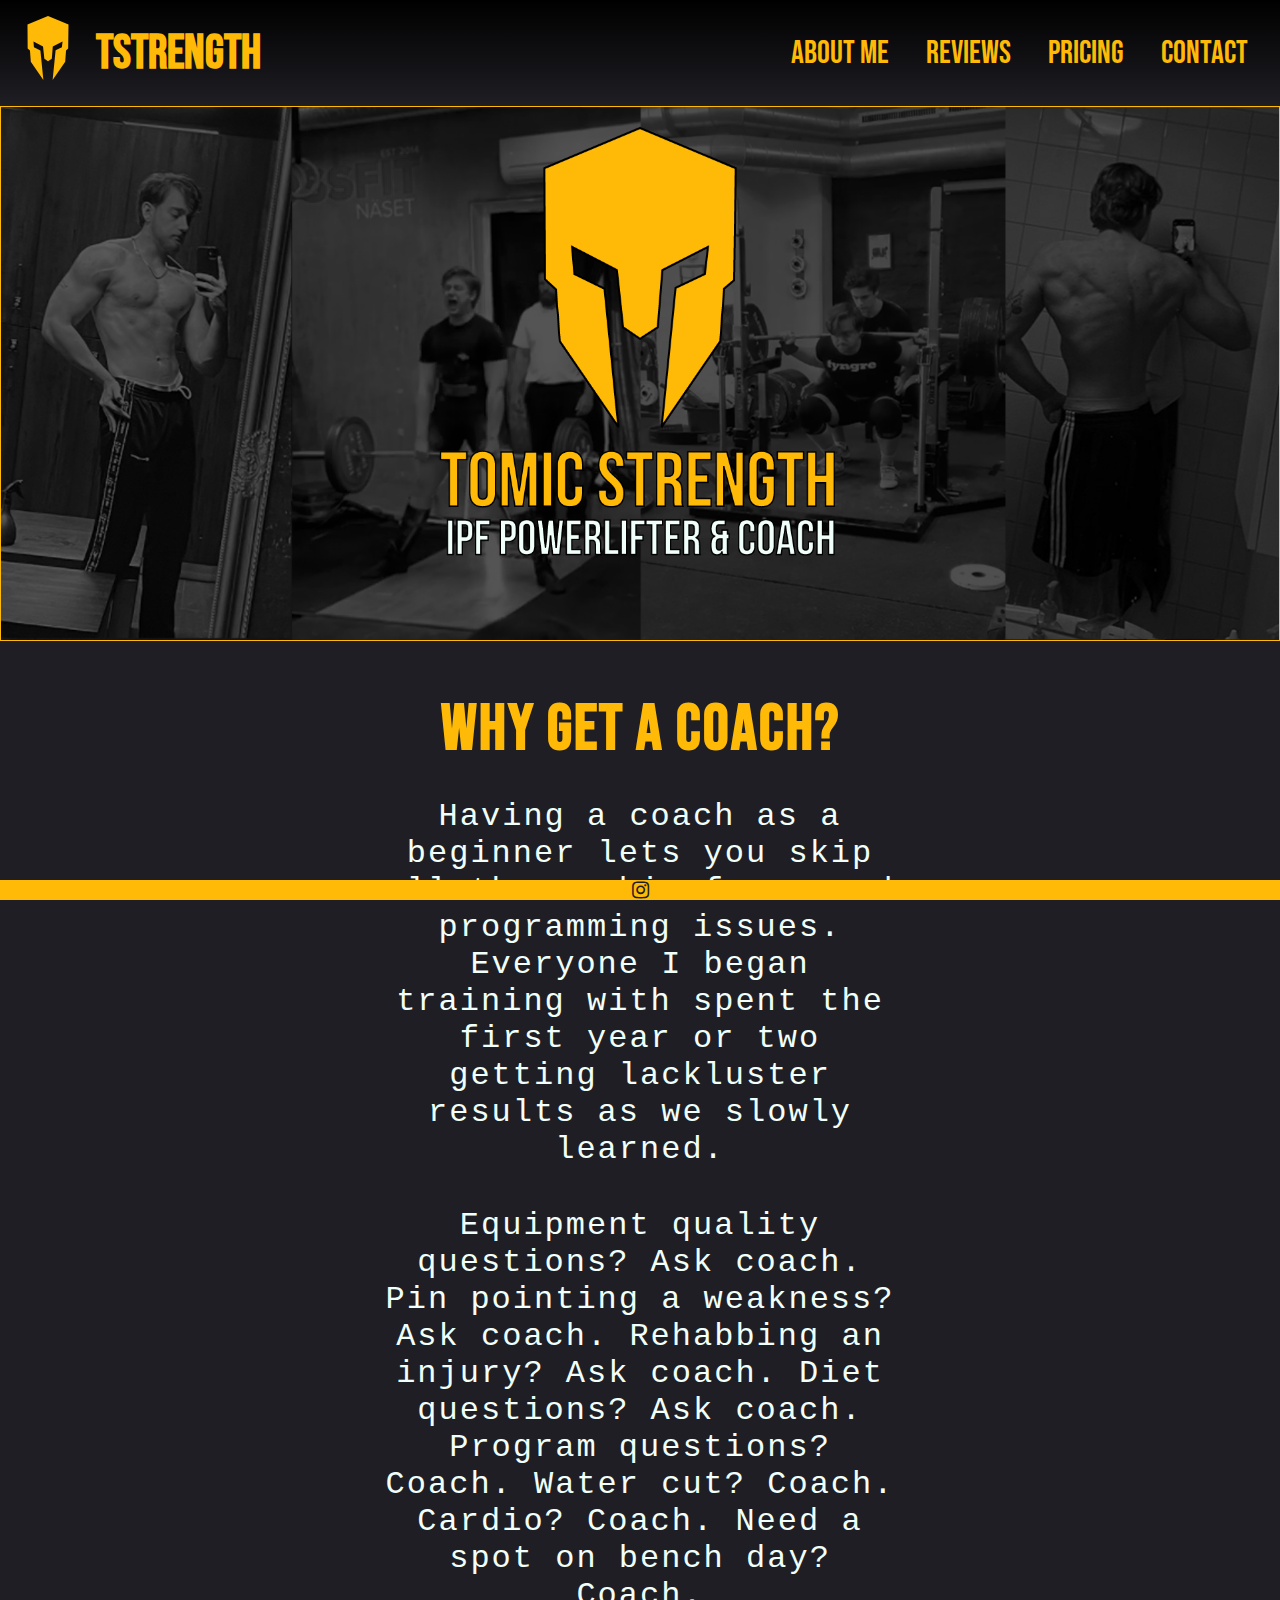
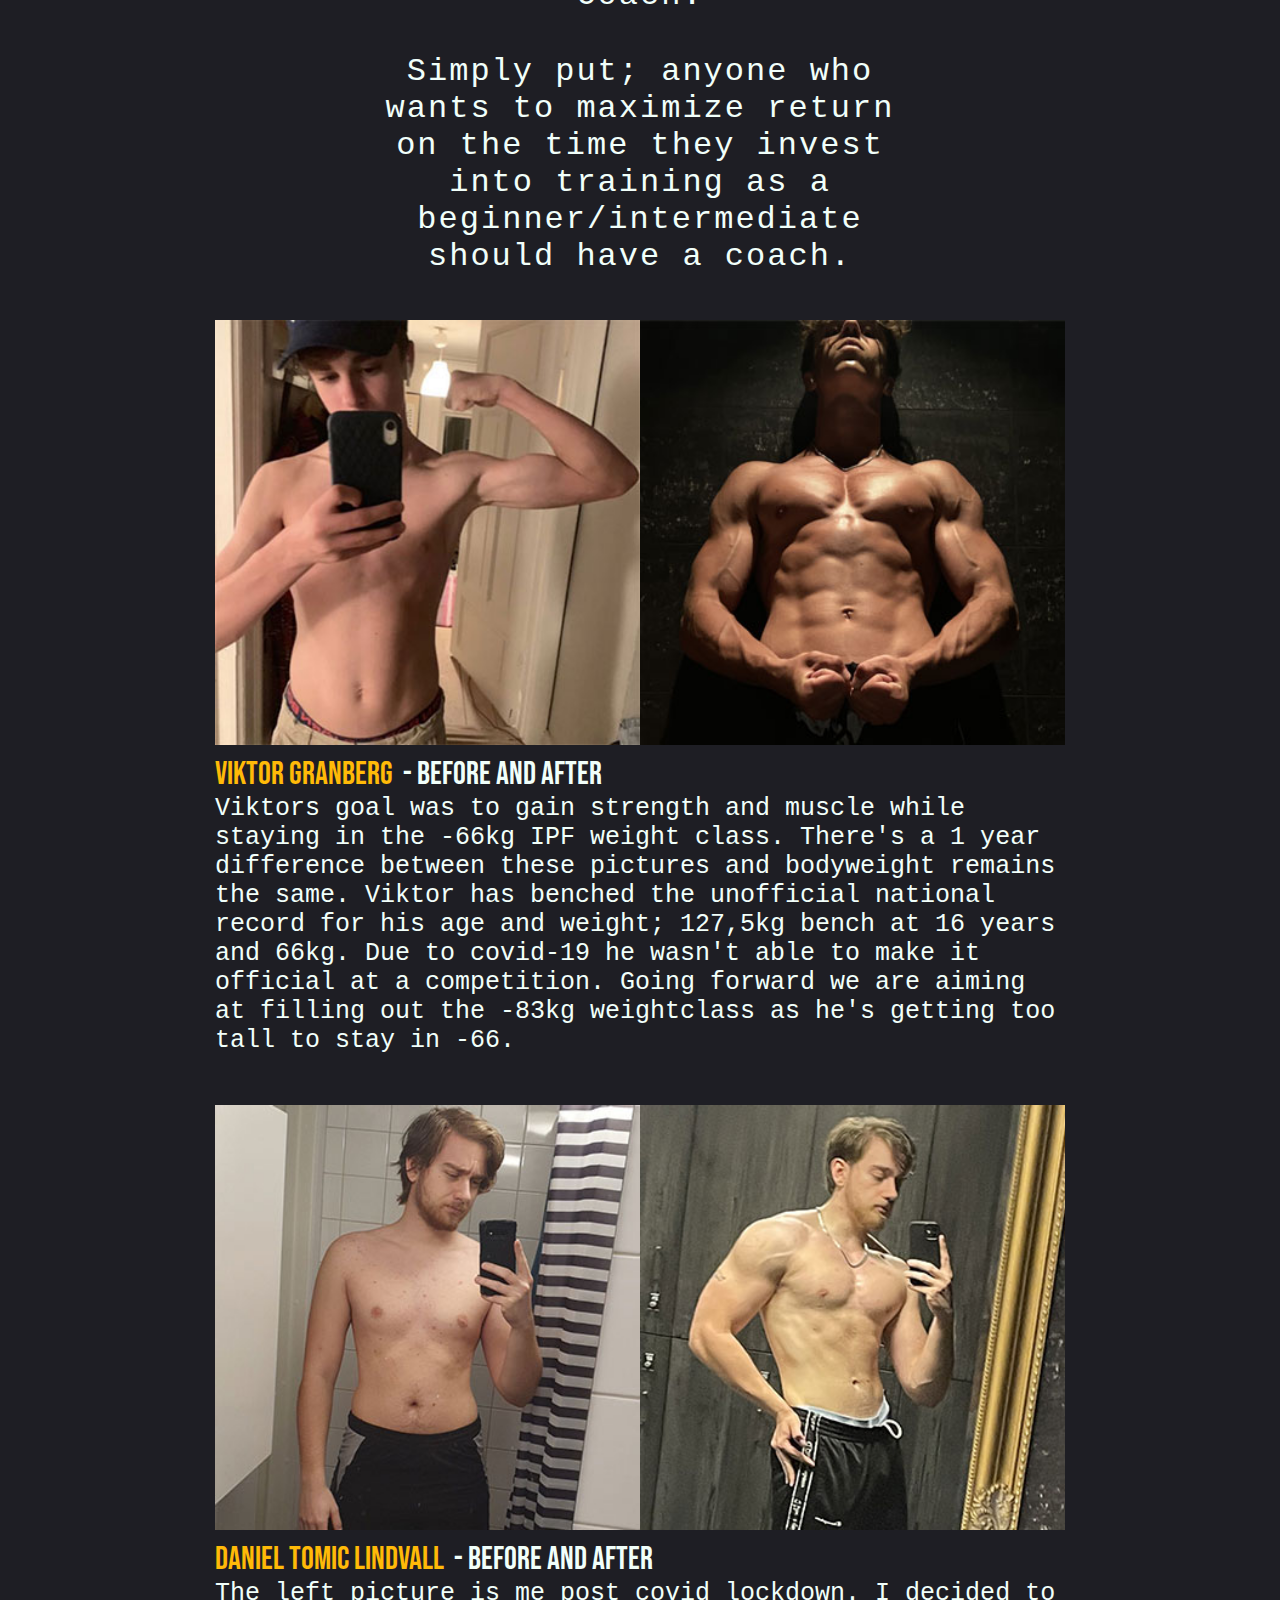
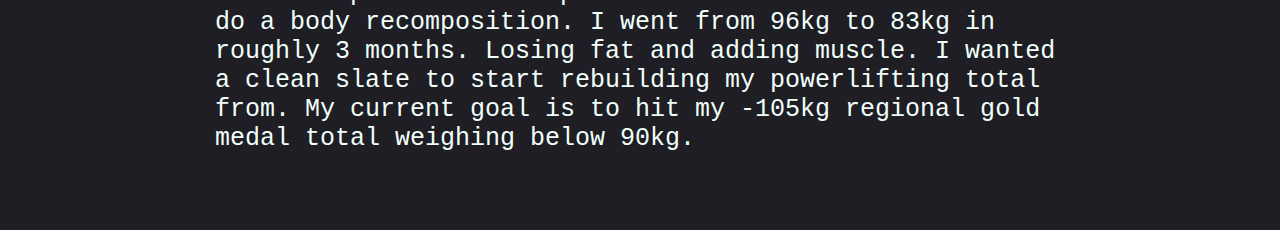
<file: index.html>
<!DOCTYPE html>
<html lang="en">

<head>
  <meta charset="UTF-8">
  <meta http-equiv="X-UA-Compatible" content="IE=edge">
  <meta name="viewport" content="width=device-width, initial-scale=1.0">
  <link rel="stylesheet" type="text/css" href="css/stylesheet.css" media="screen" />
  <link rel="shortcut icon" href="images/helm-with-no-cap.png" type="image/png">
  <link rel="stylesheet" href="https://cdnjs.cloudflare.com/ajax/libs/font-awesome/4.7.0/css/font-awesome.min.css">
  <title>Coaching Service - TSTRENGTH</title>
</head>

<body>
  <header>
    <div class="logo_container">
      <a href="#"><img class="logo" src="images/tlogga.svg" alt="logo"></a>
      <h2><a href="#">TStrength</a></h2>
    </div>

     <div nav class="nav_bar">
      <ul class="nav_links">
        <li><a href="aboutme.html">About Me</a></li>
        <li><a href="#">Reviews</a></li>
        <li><a href="#">Pricing</a></li>
        <li><a href="#">Contact</a></li>
      </ul>
    </nav>
   

  </header>

  <div class="landing_page">
      <img id="landing_image" src="images/landing.png" />
  </div>

  <div class="content_container">
    <div class="whyCoachContainer">
      <h1>Why get a coach?</h1>
      <p>Having a coach as a beginner lets you skip all the newbie form- and programming issues. Everyone I began training with spent the first year or two getting lackluster results as we slowly learned.</p><br>
      <p>Equipment quality questions? Ask coach. Pin pointing a weakness? Ask coach. Rehabbing an injury? Ask coach. Diet questions? Ask coach. Program questions? Coach. Water cut? Coach. Cardio? Coach. Need a spot on bench day? Coach.</p><br>
      <p>Simply put; anyone who wants to maximize return on the time they invest into training as a beginner/intermediate should have a coach.</p>
    </div>

    <div class="testimonialContainer">
      <div class="testimonial">
        <div class="image-container-row">
          <img src="images/viktorBefore.jpg">
          <img src="images/viktorAfter.jpg">
        </div>
        <div class="testimonialName">
          <a>Viktor Granberg</a>
          <label>- before and after</label>
        </div>
        <div class="testimonialDesc">
          <p>Viktors goal was to gain strength and muscle while staying in the -66kg IPF weight class. There's a 1 year difference between these pictures and bodyweight remains the same. Viktor has benched the unofficial national record for his age and weight; 127,5kg bench at 16 years and 66kg. Due to covid-19 he wasn't able to make it official at a competition. Going forward we are aiming at filling out the -83kg weightclass as he's getting too tall to stay in -66.</p>
        </div>
      </div>

      <div class="testimonial">
        <div class="image-container-row">
          <img src="images/danielBefore.jpg">
          <img src="images/danielAfter.jpg">
        </div>
        <div class="testimonialName">
          <a>Daniel Tomic Lindvall</a>
          <label>- before and after</label>
        </div>
        <div class="testimonialDesc">
          <p>The left picture is me post covid lockdown. I decided to do a body recomposition. I went from 96kg to 83kg in roughly 3 months. Losing fat and adding muscle. I wanted a clean slate to start rebuilding my powerlifting total from. My current goal is to hit my -105kg regional gold medal total weighing below 90kg.</p>
        </div>
      </div>

  <footer>
    <div class="footer_content">
      <a href="https://www.instagram.com/tomicstrength/" class="fa fa-instagram"></a>
    </div>
  </footer>

</body>

</html>
</file>
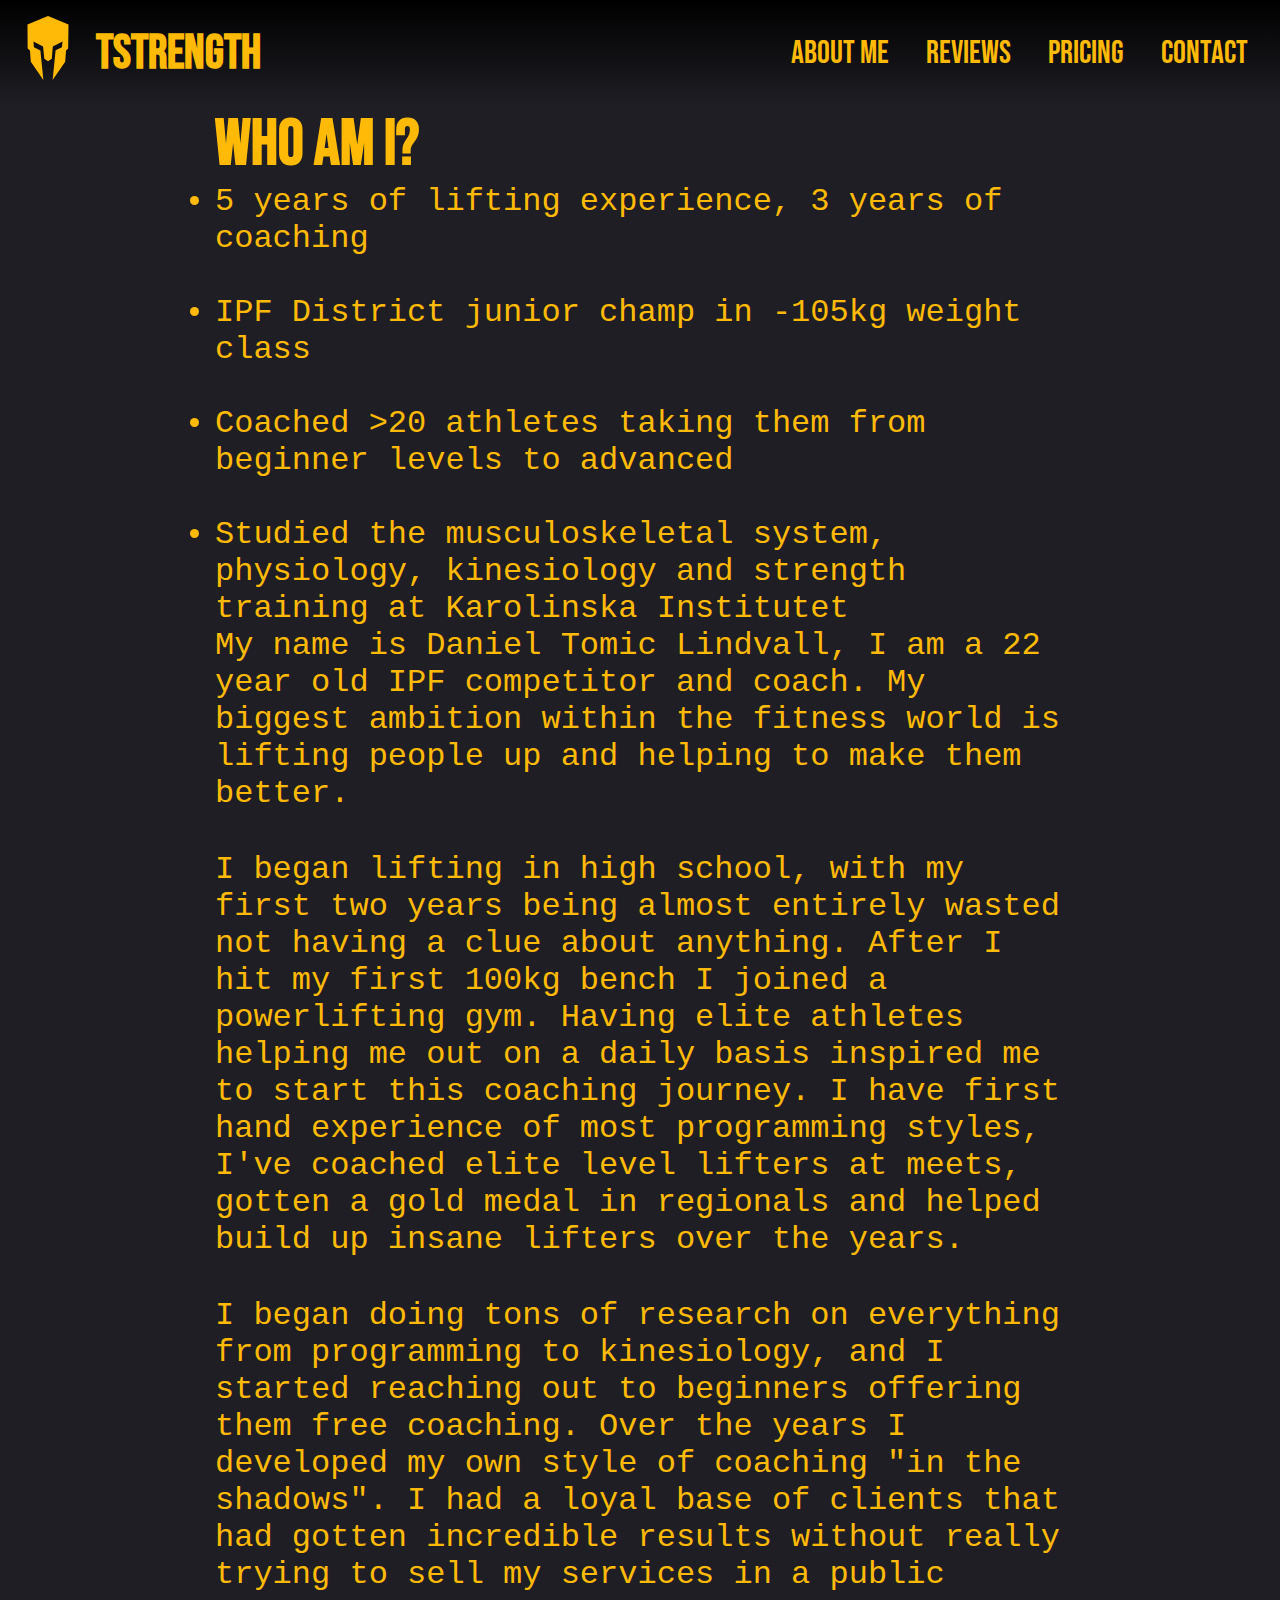
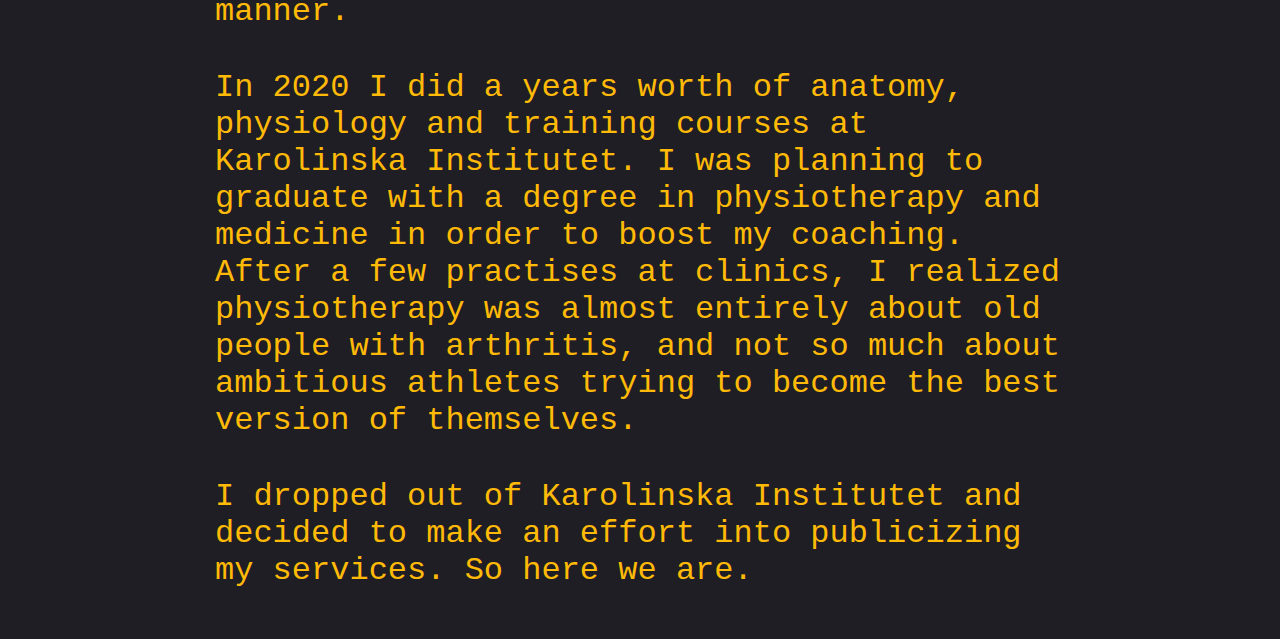
<file: aboutme.html>
<!DOCTYPE html>
<html lang="en">
<head>
    <meta charset="UTF-8">
    <meta http-equiv="X-UA-Compatible" content="IE=edge">
    <meta name="viewport" content="width=device-width, initial-scale=1.0">
    <link rel="stylesheet" type="text/css" href="css/stylesheet.css" media="screen"/>
    <link rel="shortcut icon" href="images/helm-with-no-cap.png" type="image/png">
    <title>Coaching Service - TSTRENGTH</title>
</head>

<body>
    <header>
        <div class="logo_container">
            <a href="#"><img class="logo" src="images/tlogga.svg" alt="logo"></a>
            <h2><a href="index.html">TStrength</a></h2>
        </div>

        <nav class="nav_bar">
            <ul class="nav_links">
                <li><a href="aboutme.html">About Me</a></li>
                <li><a href="#">Reviews</a></li>
                <li><a href="#">Pricing</a></li>
                <li><a href="#">Contact</a></li>
            </ul>
        </nav>
    </header>

   <!---
<div class="landing_page">
        <div class="landing_page_image">
          <img src="images/helm-with-no-cap.png" />
        </div>
      </div
--> 
<div class="content_container">
    <div class="text-container">
      <h1>Who am I?</h1>
      <ul id="boastList">
          <li>5 years of lifting experience, 3 years of coaching</li><br>
          <li>IPF District junior champ in -105kg weight class</li><br>
          <li>Coached >20 athletes taking them from beginner levels to advanced</li><br>
          <li>Studied the musculoskeletal system, physiology, kinesiology and strength training at Karolinska Institutet</li>
      </ul>
    </div>

    <div class="text-container">
      <p style="font-family:monospace" style="padding-top: 50px";> My name is Daniel Tomic Lindvall, I am a 22 year old IPF competitor and coach. My biggest ambition within the fitness world is lifting people up and helping to make them better. </p><br>
      <p style="font-family:monospace";> I began lifting in high school, with my first two years being almost entirely wasted not having a clue about anything. After I hit my first 100kg bench I joined a powerlifting gym. Having elite athletes helping me out on a daily basis inspired me to start this coaching journey. I have first hand experience of most programming styles, I've coached elite level lifters at meets, gotten a gold medal in regionals and helped build up insane lifters over the years. </p><br>
      <p style="font-family: monospace";> I began doing tons of research on everything from programming to kinesiology, and I started reaching out to beginners offering them free coaching. Over the years I developed my own style of coaching "in the shadows". I had a loyal base of clients that had gotten incredible results without really trying to sell my services in a public manner.</p><br>
      <p style="font-family: monospace";> In 2020 I did a years worth of anatomy, physiology and training courses at Karolinska Institutet. I was planning to graduate with a degree in physiotherapy and medicine in order to boost my coaching. After a few practises at clinics, I realized physiotherapy was almost entirely about old people with arthritis, and not so much about ambitious athletes trying to become the best version of themselves.</p><br>
      <p id="lastAbout" style="font-family: monospace";>I dropped out of Karolinska Institutet and decided to make an effort into publicizing my services. So here we are.</p>
    </div>
</div>
</body>

</html>
</file>
<file: css/stylesheet.css>
@import url('https://fonts.googleapis.com/css2?family=Bebas+Neue&display=swap');

/* @media screen and (max-width: 481px) {
    header {
        float: left;
        font-size: 15px;
    } 
} */

*{
    box-sizing: border-box;
    margin: 0%;
    padding: 0%;
    color:var(--primary-color);
    text-decoration: none;
}

:root{
    --primary-color: #FFBA08;
    --secondary-color: #F1FFFA; 
    --background-color: #1E1E24;
}

html
{
    height:100%;
}
body
{
    font-family: 'Bebas Neue', sans-serif;
    font-size: 32px;

    background-color: var(--background-color);
    height:100%;
}

.logo_container
{
    display: flex;
    align-items: center;

    transition: 100ms ease;
}
.logo_container:hover
{
    -webkit-transform: scale(105%);
    -moz-transform: scale(105%);
    -o-transform: scale(105%);
    transform: scale(105%);
}

.logo
{
    width: 64px;
    height: 64px;
    
    margin-right: 16px;
}

header
{
    display: flex;
    justify-content: space-between;
    align-items: center;

    padding: 16px 16px;

    background-image: linear-gradient(rgba(0, 0, 0, 255),rgba(0, 0, 0, 0));
    user-select: none;
}

.nav_links
{
    list-style: none;
}
.nav_links li {
    display: inline-block;
    padding: 0px 16px;
    transition: 100ms ease;
}
.nav_links li:hover
{
    -webkit-transform: scale(105%);
    -moz-transform: scale(105%);
    -o-transform: scale(105%);
    transform: scale(105%);
}

.landing_page
{
    margin-bottom: 50px;
}

#landing_image
{
    display: flex;
    flex-direction: column;
    justify-content: center;
    border: 1px var(--primary-color) solid;
    width: 100%;
}

.content_container
{
    display: block;
    /* background-color: chocolate; */
    /* max-width: 50vw; */
    max-width: 850px;
    margin-left: auto;
    margin-right: auto;
    margin-bottom: 20vh;
}
.whyCoachContainer
{
    text-align: center;
    justify-content: center;
    margin-left: auto;
    margin-right: auto;
    margin-bottom: 5vh;
    max-width: 40vw;
    /* margin: 0 25%; */
    /* background-color: gray; */
    letter-spacing: 2px;
}
.whyCoachContainer h1
{
    margin-bottom: 30px;
}
.whyCoachContainer p
{
    color: var(--secondary-color);
    font-family: monospace;
}

.image-container-row
{
    display: flex;
    flex-direction: row;
    max-width: 100%;
    margin-bottom: 10px;
    
}

.image-container-row img
{
    width: 80%;
    /* padding: 10px 10px; */
}

footer
{
    height: 20px;
    width: 100%;
    
    background-image: none;
    background-repeat: repeat;
    background-attachment: scroll;
    background-position: 0% 0%;
    position: fixed;
    bottom: 0pt;
    left: 0pt;

    color: var(--background-color);
    background-color: var(--primary-color);
}
.footer_content
{
    font-size: 20px;
    display: flex;
    height:30px;
    width: 1000px;
    justify-content: center;
    
    margin: auto;
}
.footer_content a
{
    color: var(--background-color);
}


.floatLeft {
    float: left;
    padding-left: 1%;
}

.testWhite{
    color: white;
}

.testLongText {
    padding-top: 10px;
    font-size: 25px;
    font-family: monospace;
}

.testimonialContainer
{
    display: flex;
    flex-direction: column;
    width: 100%;
    /* background-color: red; */
}

.testimonial {
    margin-bottom: 50px;
}

.testimonialName {
display: flex;
}

.testimonialName a{
    margin-right: 10px;
}

.testimonialName label {
    color: var(--secondary-color);
}

.testimonialDesc {
    font-family: monospace;
    display: flex;
    font-size: 25px;
}

.testimonialDesc p {
    color: var(--secondary-color);
}

/* #testimonialText1 {
    float: left;
} 

#testimonialText2 {
    color: white;
    float: left;
}

#testimonialText3 {
    padding-top: 10px;
    font-size: 25px;
    font-family: monospace;
    color: white;
    float: left;
} */

#boastList {
    font-family: monospace;
}
</file>
